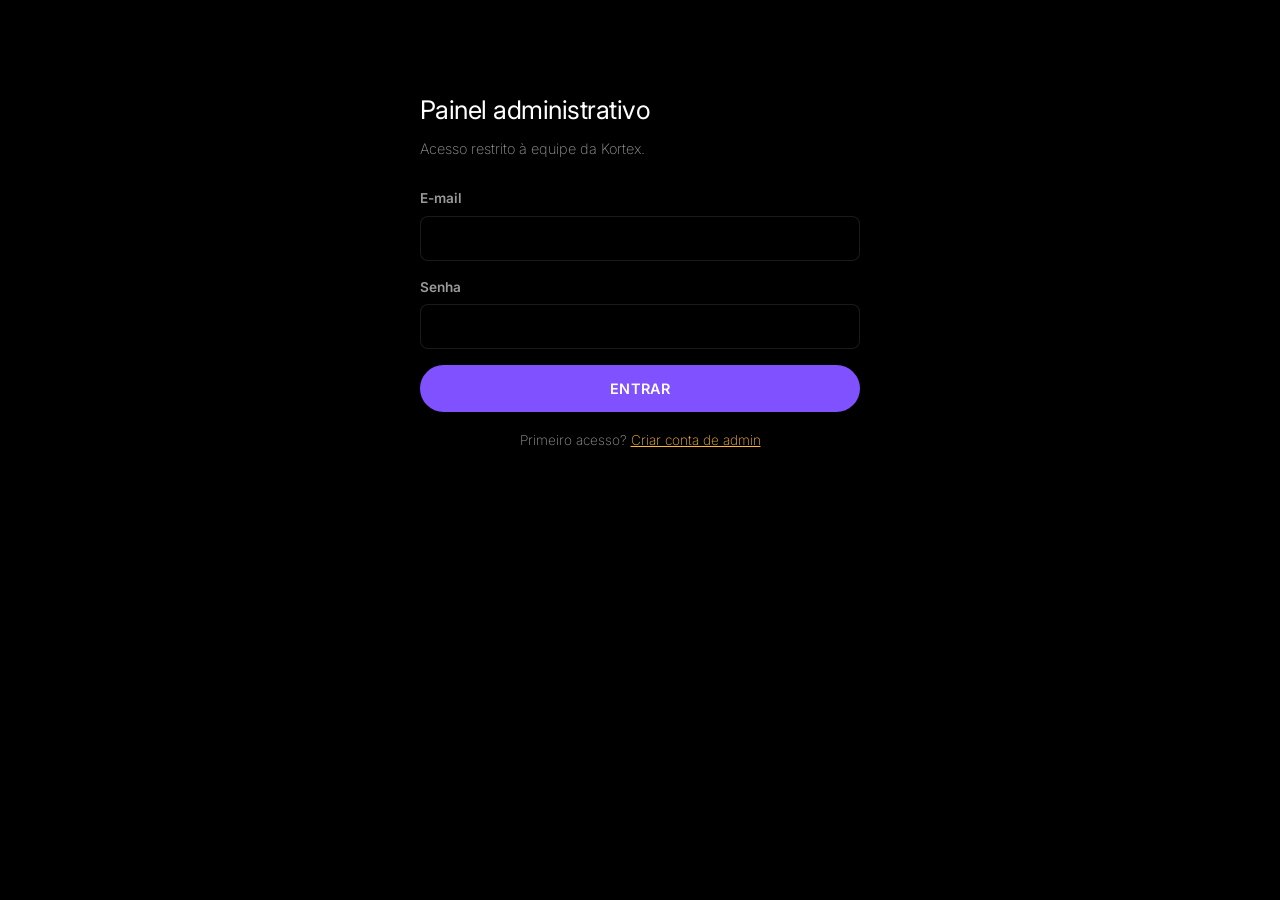
<file: admin/login.html>
<!DOCTYPE html>
<html lang="pt-BR">
<head>
    <meta charset="UTF-8">
    <meta name="viewport" content="width=device-width, initial-scale=1.0">
    <title>Painel Administrativo | KortexSolucion</title>
    <meta name="robots" content="noindex, nofollow">
    <link rel="stylesheet" href="../assets/css/style.css">
    <link rel="stylesheet" href="../assets/css/admin.css">
    <link href="https://fonts.googleapis.com/css2?family=Inter:wght@300;400;600;800&display=swap" rel="stylesheet">
</head>
<body>

    <div class="content-wrapper">
        <div class="admin-shell">
            <div class="admin-card">
                <h1>Painel administrativo</h1>
                <p class="sub">Acesso restrito à equipe da Kortex.</p>

                <p class="admin-error" id="login-error"></p>

                <form id="login-form">
                    <div class="admin-field">
                        <label for="email">E-mail</label>
                        <input id="email" name="email" type="email" required>
                    </div>
                    <div class="admin-field">
                        <label for="password">Senha</label>
                        <input id="password" name="password" type="password" required>
                    </div>
                    <button type="submit" class="btn-primary" style="width: 100%;">Entrar</button>
                </form>

                <p class="admin-link">Primeiro acesso? <a href="setup.html">Criar conta de admin</a></p>
            </div>
        </div>
    </div>

    <script src="../assets/js/admin.js"></script>
</body>
</html>
</file>
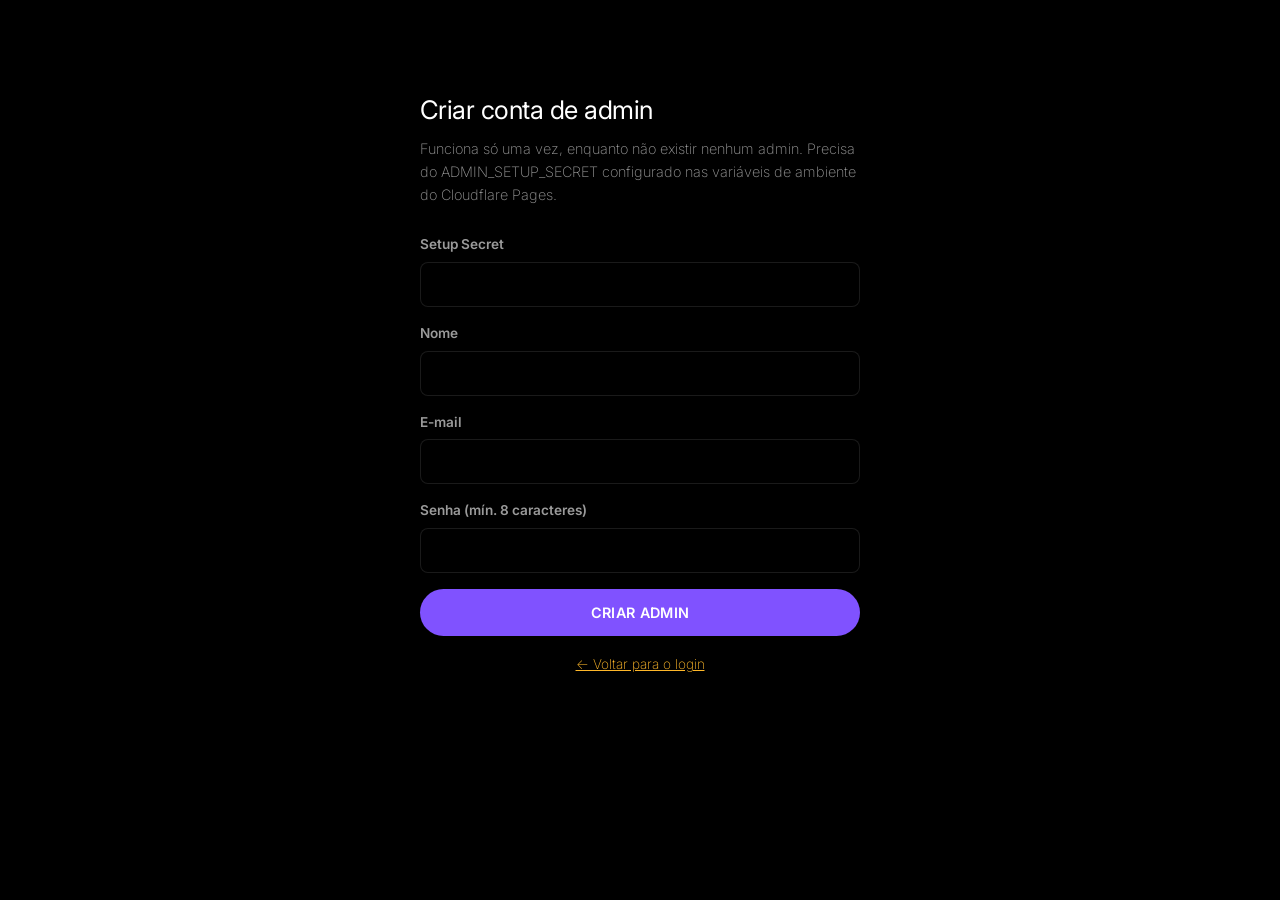
<file: admin/setup.html>
<!DOCTYPE html>
<html lang="pt-BR">
<head>
    <meta charset="UTF-8">
    <meta name="viewport" content="width=device-width, initial-scale=1.0">
    <title>Configurar Admin | KortexSolucion</title>
    <meta name="robots" content="noindex, nofollow">
    <link rel="stylesheet" href="../assets/css/style.css">
    <link rel="stylesheet" href="../assets/css/admin.css">
    <link href="https://fonts.googleapis.com/css2?family=Inter:wght@300;400;600;800&display=swap" rel="stylesheet">
</head>
<body>

    <div class="content-wrapper">
        <div class="admin-shell">
            <div class="admin-card">
                <h1>Criar conta de admin</h1>
                <p class="sub">Funciona só uma vez, enquanto não existir nenhum admin. Precisa do ADMIN_SETUP_SECRET configurado nas variáveis de ambiente do Cloudflare Pages.</p>

                <p class="admin-error" id="setup-error"></p>
                <p class="admin-success" id="setup-success" style="display:none;">Admin criado com sucesso. <a href="login.html">Ir para o login →</a></p>

                <form id="setup-form">
                    <div class="admin-field">
                        <label for="setupSecret">Setup Secret</label>
                        <input id="setupSecret" name="setupSecret" type="password" required>
                    </div>
                    <div class="admin-field">
                        <label for="name">Nome</label>
                        <input id="name" name="name" type="text" required minlength="2">
                    </div>
                    <div class="admin-field">
                        <label for="email">E-mail</label>
                        <input id="email" name="email" type="email" required>
                    </div>
                    <div class="admin-field">
                        <label for="password">Senha (mín. 8 caracteres)</label>
                        <input id="password" name="password" type="password" required minlength="8">
                    </div>
                    <button type="submit" class="btn-primary" style="width: 100%;">Criar admin</button>
                </form>

                <p class="admin-link"><a href="login.html">← Voltar para o login</a></p>
            </div>
        </div>
    </div>

    <script src="../assets/js/admin.js"></script>
</body>
</html>
</file>
<file: assets/css/style.css>
/* Reset Básico */
* {
    margin: 0;
    padding: 0;
    box-sizing: border-box;
    font-family: 'Inter', ui-sans-serif, system-ui, -apple-system, "Segoe UI", Roboto, sans-serif;
}

:root {
    /* Dala Design System tokens */
    --bg-color: #000000;
    --text-main: #ffffff;
    --text-muted: #9a9a9a;
    --text-tertiary: #bdbdbd;
    --primary-solid: #8052ff;   /* Electric Iris — the one accent */
    --color-saffron: #ffb829;   /* emphasis / highlights */
    --color-verdant: #15846e;   /* logo gradient stop only */
    --gradient-kortex: linear-gradient(135deg, #8052ff, #15846e); /* logo mark only */
}

body {
    background-color: var(--bg-color);
    color: var(--text-main);
    line-height: 1.6;
    overflow-x: hidden;
    font-weight: 200;
}

h1, h2, h3, h4, h5, h6 {
    font-weight: 400;
    letter-spacing: -0.02em;
}

p { font-weight: 200; }

#particles-js {
    position: absolute;
    width: 100%;
    height: 100vh;
    background-color: transparent;
    z-index: 1;
}

.content-wrapper {
    position: relative;
    z-index: 2;
}

/* Navegação — faixa branca fixa, pra ficar sempre legível ao rolar a página
   (exceção pedida pelo cliente à regra padrão de nav transparente) */
.navbar {
    display: flex;
    justify-content: space-between;
    align-items: center;
    padding: 20px 5%;
    background-color: #ffffff;
    position: sticky;
    top: 0;
    z-index: 100;
}

.logo {
    font-size: 0.95rem;
    font-weight: 600;
    letter-spacing: 0.025em;
    text-transform: uppercase;
    text-decoration: none;
    color: #0a0a0a;
}

.logo span {
    color: var(--primary-solid);
}

.nav-links {
    display: flex;
    align-items: center;
    gap: 24px;
}

.nav-links a {
    color: #5a5a5a;
    text-decoration: none;
    font-weight: 600;
    text-transform: uppercase;
    letter-spacing: 0.025em;
    transition: color 0.2s ease;
    font-size: 0.85rem;
}

.nav-links a:hover {
    color: var(--primary-solid);
}

.btn-outline {
    text-decoration: none;
    color: #ffffff;
    background: var(--primary-solid);
    border: none;
    padding: 12px 22px;
    border-radius: 24px;
    font-size: 0.8rem;
    font-weight: 600;
    text-transform: uppercase;
    letter-spacing: 0.025em;
    transition: 0.3s;
    display: inline-block;
}

.btn-outline:hover {
    opacity: 0.88;
}

/* Hero Section */
.hero {
    min-height: 80vh;
    display: flex;
    align-items: center;
    justify-content: center;
    text-align: center;
    padding: 0 5%;
}

.hero-content {
    max-width: 800px;
}

.hero-kicker {
    margin-bottom: 25px;
}

.hero h1 {
    font-size: 4.6rem;
    font-weight: 400;
    line-height: 1.1;
    margin-bottom: 20px;
    letter-spacing: -0.03em;
}

.hero .highlight {
    color: var(--color-saffron);
}

.hero p {
    font-size: 1.125rem;
    font-weight: 200;
    color: var(--text-tertiary);
    margin-bottom: 40px;
    padding: 0 20px;
}

.btn-primary {
    text-decoration: none;
    background: var(--primary-solid);
    color: white;
    padding: 15px 30px;
    border-radius: 24px;
    font-weight: 600;
    font-size: 0.9rem;
    text-transform: uppercase;
    letter-spacing: 0.025em;
    transition: 0.3s;
    display: inline-block;
    border: none;
    box-shadow: none;
    cursor: pointer;
}

.btn-primary:hover {
    opacity: 0.88;
}

/* Seções Gerais */
.services, .cases-section, .process, .contact, .team-section, .guarantee-section, .faq-section {
    padding: 100px 5%;
    position: relative;
}

.section-header {
    text-align: center;
    margin-bottom: 60px;
}

.section-header h2 {
    font-size: 2.75rem;
    font-weight: 400;
    letter-spacing: -0.03em;
    margin-bottom: 15px;
}

.section-header p {
    color: var(--text-tertiary);
    font-weight: 200;
    font-size: 1.1rem;
    max-width: 700px;
    margin: 0 auto;
}

/* Grid Serviços — sem cartões: só espaçamento */
.services-grid {
    display: grid;
    grid-template-columns: repeat(auto-fit, minmax(280px, 1fr));
    gap: 60px;
    max-width: 1200px;
    margin: 0 auto;
}

.service-card {
    background: none;
    border: none;
    padding: 0;
    border-radius: 0;
    box-shadow: none;
    transition: transform 0.3s;
}

.service-card:hover {
    transform: translateY(-4px);
}

.service-card .icon {
    font-size: 1.6rem;
    margin-bottom: 18px;
}

.service-card h3 {
    font-size: 1.3rem;
    font-weight: 400;
    margin-bottom: 10px;
}

.service-card p {
    color: var(--text-tertiary);
    font-weight: 200;
}

/* GRID DE CASES (PORTFÓLIO) — sem molduras, apenas espaçamento */
.cases-grid {
    display: grid;
    grid-template-columns: repeat(2, 1fr);
    gap: 60px;
    max-width: 1200px;
    margin: 0 auto;
}

.case-card {
    background: none;
    border: none;
    border-radius: 0;
    box-shadow: none;
    overflow: visible;
    display: flex;
    flex-direction: column;
}

.wide-case {
    grid-column: span 2;
}

.case-images-triple {
    display: flex;
    height: 300px;
    gap: 5px;
    background-color: #000;
    border-radius: 24px;
    overflow: hidden;
}

.case-images-triple img {
    width: 33.33%;
    object-fit: cover;
    object-position: top;
    transition: transform 0.5s;
    cursor: pointer;
}

.case-images-wrapper.single-img {
    height: 300px;
    border-radius: 24px;
    overflow: hidden;
}

.case-images-wrapper.single-img img {
    width: 100%;
    height: 100%;
    object-fit: cover;
    object-position: center;
    transition: transform 0.5s;
    cursor: pointer;
}

.case-card:hover img {
    transform: scale(1.03);
}

.case-content {
    padding: 24px 0 0;
}

.case-content .tag {
    background: rgba(128, 82, 255, 0.15);
    color: var(--primary-solid);
    padding: 5px 14px;
    border-radius: 9999px;
    font-size: 0.78rem;
    font-weight: 600;
    text-transform: uppercase;
    letter-spacing: 0.025em;
    display: inline-block;
    margin-bottom: 15px;
}

.case-content h3 {
    font-weight: 400;
    margin-bottom: 15px;
}

.case-content p {
    color: var(--text-tertiary);
    font-weight: 200;
    margin-bottom: 10px;
    font-size: 0.95rem;
}

/* POPUP DE IMAGEM */
.modal {
    display: none;
    position: fixed;
    z-index: 2000;
    left: 0;
    top: 0;
    width: 100%;
    height: 100%;
    background-color: rgba(0, 0, 0, 0.95);
    align-items: center;
    justify-content: center;
}

.modal-content {
    max-width: 90%;
    max-height: 85vh;
    border-radius: 24px;
    object-fit: contain;
    animation: zoomIn 0.2s ease-out;
}

.close-modal {
    position: absolute;
    top: 30px;
    right: 40px;
    color: var(--text-main);
    font-size: 40px;
    font-weight: 400;
    cursor: pointer;
    transition: 0.3s;
}

.close-modal:hover { color: var(--primary-solid); }

@keyframes zoomIn {
    from { transform: scale(0.95); opacity: 0; }
    to { transform: scale(1); opacity: 1; }
}

/* TIMELINE PROCESSO */
.process {
    background-color: transparent;
}

.timeline-v2 {
    position: relative;
    max-width: 1000px;
    margin: 0 auto;
    padding: 50px 0;
}

.timeline-line-v2 {
    position: absolute;
    left: 50%;
    top: 0;
    bottom: 0;
    width: 1px;
    background: rgba(255, 255, 255, 0.08);
    transform: translateX(-50%);
    overflow: hidden;
}

.timeline-line-v2::before {
    content: '';
    position: absolute;
    top: 0; left: 0; width: 100%; height: 100%;
    background: linear-gradient(to bottom, transparent, #8052ff, transparent);
    animation: dropLaser 3s infinite linear;
}

@keyframes dropLaser {
    0% { transform: translateY(-100%); }
    100% { transform: translateY(100%); }
}

.timeline-step {
    display: flex;
    align-items: center;
    justify-content: space-between;
    margin-bottom: 80px;
    position: relative;
}

.timeline-step:last-child { margin-bottom: 0; }

.step-empty, .step-content { width: 40%; }
.step-content.left { text-align: right; }
.step-content.right { text-align: left; }

.step-node {
    width: 120px;
    height: 120px;
    background: var(--bg-color);
    border: none;
    border-radius: 50%;
    display: flex;
    align-items: center;
    justify-content: center;
    z-index: 2;
    box-shadow: none;
    position: relative;
    transition: 0.3s;
}

.step-node i {
    font-size: 40px;
    color: var(--primary-solid);
    animation: floatIcon 3s ease-in-out infinite;
}

.step-node:hover {
    transform: scale(1.05);
}

@keyframes floatIcon {
    0%, 100% { transform: translateY(0); }
    50% { transform: translateY(-5px); }
}

.step-content .phase {
    display: block;
    color: var(--color-saffron);
    font-weight: 600;
    text-transform: uppercase;
    letter-spacing: 0.035em;
    font-size: 0.8rem;
    margin-bottom: 5px;
}

.step-content h3 {
    font-size: 3rem;
    font-weight: 400;
    letter-spacing: -0.03em;
    color: var(--text-main);
    line-height: 1.1;
    margin-bottom: 10px;
}

.step-content .time {
    color: var(--text-muted);
    font-weight: 600;
    font-size: 0.85rem;
    letter-spacing: 0.05em;
}

/* GARANTIA E ESCALA — sem painel, direto no void */
.guarantee-section {
    display: flex;
    justify-content: center;
}

.guarantee-container {
    background: none;
    border: none;
    border-radius: 0;
    max-width: 1200px;
    width: 100%;
    padding: 0;
    box-shadow: none;
}

.guarantee-top {
    display: flex;
    align-items: center;
    justify-content: space-between;
    gap: 50px;
    margin-bottom: 60px;
}

.guarantee-text {
    flex: 1;
}

.tag-glow {
    background: none;
    border: none;
    color: var(--color-saffron);
    padding: 0;
    font-size: 0.8rem;
    font-weight: 600;
    display: inline-block;
    margin-bottom: 20px;
    letter-spacing: 0.035em;
    text-transform: uppercase;
}

.guarantee-text h2 {
    font-size: 3.4rem;
    line-height: 1.15;
    font-weight: 400;
    letter-spacing: -0.03em;
}

/* Gráfico Animado (Radar / Barras) — flat, sem gradiente/sombra */
.guarantee-visual {
    width: 350px;
    height: 350px;
    position: relative;
    display: flex;
    align-items: center;
    justify-content: center;
}

.radar-circle {
    width: 300px;
    height: 300px;
    border-radius: 50%;
    border: 1px solid rgba(128, 82, 255, 0.25);
    position: relative;
    display: flex;
    align-items: flex-end;
    justify-content: center;
    padding-bottom: 40px;
}

.radar-sweep {
    position: absolute;
    top: 50%;
    left: 50%;
    width: 150px;
    height: 150px;
    background: conic-gradient(from 0deg, transparent 70%, rgba(128, 82, 255, 0.35) 100%);
    border-radius: 100% 0 0 0;
    transform-origin: bottom right;
    animation: sweep 4s infinite linear;
}

@keyframes sweep {
    from { transform: translate(-100%, -100%) rotate(0deg); }
    to { transform: translate(-100%, -100%) rotate(360deg); }
}

.chart-bars {
    display: flex;
    align-items: flex-end;
    gap: 10px;
    z-index: 2;
    border-bottom: 1px solid rgba(255,255,255,0.15);
    padding-bottom: 5px;
}

.bar {
    width: 35px;
    background: var(--primary-solid);
    border-radius: 4px 4px 0 0;
    box-shadow: none;
}

.bar-1 { height: 40px; animation: growBar 3s infinite alternate ease-in-out; }
.bar-2 { height: 70px; animation: growBar 3.5s infinite alternate ease-in-out; }
.bar-3 { height: 100px; animation: growBar 2.5s infinite alternate ease-in-out; }
.bar-4 { height: 60px; animation: growBar 4s infinite alternate ease-in-out; }

@keyframes growBar {
    0% { transform: scaleY(0.8); transform-origin: bottom; }
    100% { transform: scaleY(1.2); transform-origin: bottom; }
}

.guarantee-bottom {
    display: grid;
    grid-template-columns: repeat(3, 1fr);
    gap: 40px;
    border-top: 1px solid rgba(255, 255, 255, 0.08);
    padding-top: 40px;
}

.g-num {
    color: var(--primary-solid);
    font-weight: 600;
    font-size: 1.1rem;
    display: block;
    margin-bottom: 10px;
}

.guarantee-item h4 {
    font-size: 1.3rem;
    font-weight: 400;
    margin-bottom: 10px;
}

.guarantee-item p {
    color: var(--text-tertiary);
    font-weight: 200;
    font-size: 0.95rem;
}

/* SEÇÃO DOS FUNDADORES — retratos sem moldura */
.team-section {
    display: flex;
    flex-direction: column;
    align-items: center;
    gap: 40px;
}

.team-grid {
    display: grid;
    grid-template-columns: repeat(3, minmax(220px, 1fr));
    gap: 50px;
    width: 100%;
    max-width: 1200px;
}

.team-card {
    display: flex;
    flex-direction: column;
    border-radius: 0;
    overflow: visible;
    border: none;
    background: none;
    box-shadow: none;
    transition: transform 0.3s;
}

.team-card:hover {
    transform: translateY(-6px);
}

.team-avatar {
    width: 220px;
    height: 220px;
    overflow: hidden;
    border-radius: 24px;
    background: var(--primary-solid);
}

.team-avatar img {
    width: 100%;
    height: 100%;
    object-fit: cover;
    object-position: top center;
    display: block;
    transition: transform 0.5s;
}

.team-card:hover .team-avatar img {
    transform: scale(1.04);
}

.team-info {
    padding: 24px 4px 0;
    text-align: left;
}

.team-info h3 {
    color: #ffffff;
    font-size: 1.6rem;
    font-weight: 400;
    margin-bottom: 10px;
}

.team-info p {
    color: var(--text-tertiary);
    font-weight: 200;
    font-size: 1rem;
    line-height: 1.7;
    margin-bottom: 12px;
}

.team-info p:first-of-type {
    color: var(--primary-solid);
    font-weight: 600;
    font-size: 0.78rem;
    text-transform: uppercase;
    letter-spacing: 0.035em;
    margin-bottom: 10px;
}

/* PERGUNTAS FREQUENTES — lista, sem cartão */
.faq-section {
    background-color: transparent;
}

.faq-container {
    max-width: 800px;
    margin: 0 auto;
}

.faq-item {
    background: none;
    border: none;
    border-bottom: 1px solid rgba(255, 255, 255, 0.08);
    border-radius: 0;
    margin-bottom: 0;
    overflow: hidden;
}

.faq-item summary {
    padding: 25px 0;
    font-size: 1.15rem;
    font-weight: 400;
    cursor: pointer;
    list-style: none; /* Remove seta padrão */
    display: flex;
    justify-content: space-between;
    align-items: center;
    transition: 0.3s;
}

.faq-item summary::-webkit-details-marker { display: none; }

.faq-item summary::after {
    content: '+';
    font-size: 1.5rem;
    font-weight: 200;
    color: var(--primary-solid);
    transition: transform 0.3s;
}

.faq-item[open] summary::after { transform: rotate(45deg); }

.faq-content {
    padding: 0 0 25px;
    color: var(--text-tertiary);
    font-weight: 200;
    font-size: 1rem;
    line-height: 1.6;
    background: none;
}

/* Contato */
.contact-container {
    max-width: 600px;
    margin: 0 auto;
    background: none;
    padding: 0;
    border-radius: 0;
    border: none;
}

.contact-form {
    display: flex;
    flex-direction: column;
    gap: 15px;
    margin-top: 30px;
}

.contact-form input, .contact-form textarea {
    padding: 15px;
    background: #000;
    border: 1px solid rgba(255, 255, 255, 0.12);
    color: white;
    font-weight: 200;
    border-radius: 12px;
    outline: none;
    font-size: 1rem;
}

.contact-form input:focus, .contact-form textarea:focus { border-color: var(--primary-solid); }

.form-error {
    display: none;
    color: #f87171;
    font-weight: 400;
    font-size: 0.85rem;
}

.form-error.visible { display: block; }

.contact-success {
    margin-top: 30px;
    padding: 20px 0;
    color: var(--text-tertiary);
    font-weight: 200;
    line-height: 1.6;
}

.inline-link { color: var(--color-saffron); font-weight: 600; text-decoration: underline; }
.inline-link:hover { color: var(--primary-solid); }

/* WhatsApp — mantém verde de marca (exceção prática, ícone de terceiro) */
.whatsapp-float {
    position: fixed;
    bottom: 40px;
    right: 40px;
    background: #25d366;
    width: 60px;
    height: 60px;
    border-radius: 50%;
    display: flex;
    align-items: center;
    justify-content: center;
    box-shadow: none;
    z-index: 1000;
    transition: 0.3s;
}

.whatsapp-float:hover { transform: scale(1.1); }

footer {
    text-align: center;
    padding: 40px;
    border-top: none;
    color: var(--text-muted);
    font-weight: 200;
}

/* Responsividade (Ajustes para Celular) */
@media (max-width: 900px) {
    .cases-grid { grid-template-columns: 1fr; }
    .wide-case { grid-column: span 1; }
    .case-images-triple { height: 180px; }
    .hero h1 { font-size: 2.6rem; }
    .close-modal { top: 20px; right: 25px; font-size: 35px; }

    .timeline-line-v2 { left: 50px; }
    .timeline-step { flex-direction: row; justify-content: flex-start; gap: 30px; margin-bottom: 50px;}
    .step-empty { display: none; }
    .step-node { width: 80px; height: 80px; min-width: 80px; margin-left: 10px;}
    .step-node i { font-size: 25px; }
    .step-content { width: auto; text-align: left !important; }
    .step-content h3 { font-size: 2rem; }

    /* Ajustes Garantia Mobile */
    .guarantee-top { flex-direction: column; text-align: center; }
    .guarantee-text h2 { font-size: 2.4rem; }
    .guarantee-bottom { grid-template-columns: 1fr; gap: 30px; }

    .nav-links { display: none; }
    .team-grid { grid-template-columns: 1fr; }
    .team-avatar { width: 180px; height: 180px; }
}
</file>
<file: assets/css/admin.css>
/* Painel Administrativo (admin/*.html) */

.admin-shell {
    max-width: 480px;
    margin: 10vh auto;
    padding: 0 20px;
}

.admin-card {
    background: none;
    border: none;
    border-radius: 0;
    padding: 0;
}

.admin-card h1 {
    font-size: 1.6rem;
    font-weight: 400;
    letter-spacing: -0.02em;
    margin-bottom: 6px;
}

.admin-card .sub {
    color: var(--text-muted);
    font-size: 0.9rem;
    margin-bottom: 28px;
}

.admin-field { margin-bottom: 16px; }

.admin-field label {
    display: block;
    font-size: 0.85rem;
    font-weight: 600;
    margin-bottom: 6px;
    color: var(--text-muted);
}

.admin-field input,
.admin-field textarea {
    width: 100%;
    padding: 12px 14px;
    background: #000;
    border: 1px solid rgba(255, 255, 255, 0.1);
    color: white;
    border-radius: 8px;
    outline: none;
    font-size: 0.95rem;
    font-family: inherit;
}

.admin-field input:focus { border-color: var(--primary-solid); }

.admin-error {
    display: none;
    color: #f87171;
    font-size: 0.85rem;
    margin-bottom: 14px;
}

.admin-error.visible { display: block; }

.admin-success {
    color: #4ade80;
    font-size: 0.85rem;
    margin-bottom: 14px;
}

.admin-link {
    display: block;
    margin-top: 18px;
    text-align: center;
    font-size: 0.85rem;
    color: var(--text-muted);
}

.admin-link a { color: var(--color-saffron); }

/* Dashboard */
.admin-dashboard {
    max-width: 1000px;
    margin: 0 auto;
    padding: 60px 5% 100px;
}

.admin-topbar {
    display: flex;
    justify-content: space-between;
    align-items: center;
    margin-bottom: 30px;
}

.admin-topbar h1 { font-size: 1.8rem; font-weight: 400; letter-spacing: -0.02em; }
.admin-topbar .sub { color: var(--text-muted); font-size: 0.9rem; margin-top: 4px; }

.btn-logout {
    background: rgba(255, 255, 255, 0.05);
    border: 1px solid rgba(255, 255, 255, 0.1);
    color: var(--text-main);
    padding: 10px 20px;
    border-radius: 999px;
    font-size: 0.85rem;
    cursor: pointer;
    transition: 0.2s;
}

.btn-logout:hover { border-color: var(--primary-solid); }

.leads-loading, .leads-empty {
    color: var(--text-muted);
    padding: 40px 0;
    text-align: center;
}

.lead-card {
    background: none;
    border: none;
    border-bottom: 1px solid rgba(255, 255, 255, 0.08);
    border-radius: 0;
    padding: 20px 0;
    margin-bottom: 0;
}

.lead-card.is-new { border-bottom-color: rgba(128, 82, 255, 0.5); }

.lead-top {
    display: flex;
    flex-wrap: wrap;
    justify-content: space-between;
    align-items: center;
    gap: 12px;
}

.lead-name { font-weight: 400; font-size: 1.05rem; }
.lead-name .area-tag { font-size: 0.78rem; color: var(--color-saffron); font-weight: 600; margin-left: 6px; text-transform: uppercase; letter-spacing: 0.025em; }
.lead-meta { font-size: 0.8rem; color: var(--text-muted); margin-top: 4px; }

.lead-status-select {
    background: rgba(255, 255, 255, 0.05);
    border: 1px solid rgba(255, 255, 255, 0.15);
    color: var(--text-main);
    padding: 8px 14px;
    border-radius: 999px;
    font-size: 0.8rem;
    font-weight: 600;
    outline: none;
    cursor: pointer;
}

.lead-detail { margin-top: 12px; font-size: 0.88rem; color: var(--text-muted); }
.lead-detail strong { color: var(--text-main); }

.lead-wa-link {
    display: inline-block;
    margin-top: 10px;
    font-size: 0.8rem;
    font-weight: 600;
    color: #4ade80;
    text-decoration: none;
}

.lead-wa-link:hover { text-decoration: underline; }
</file>
